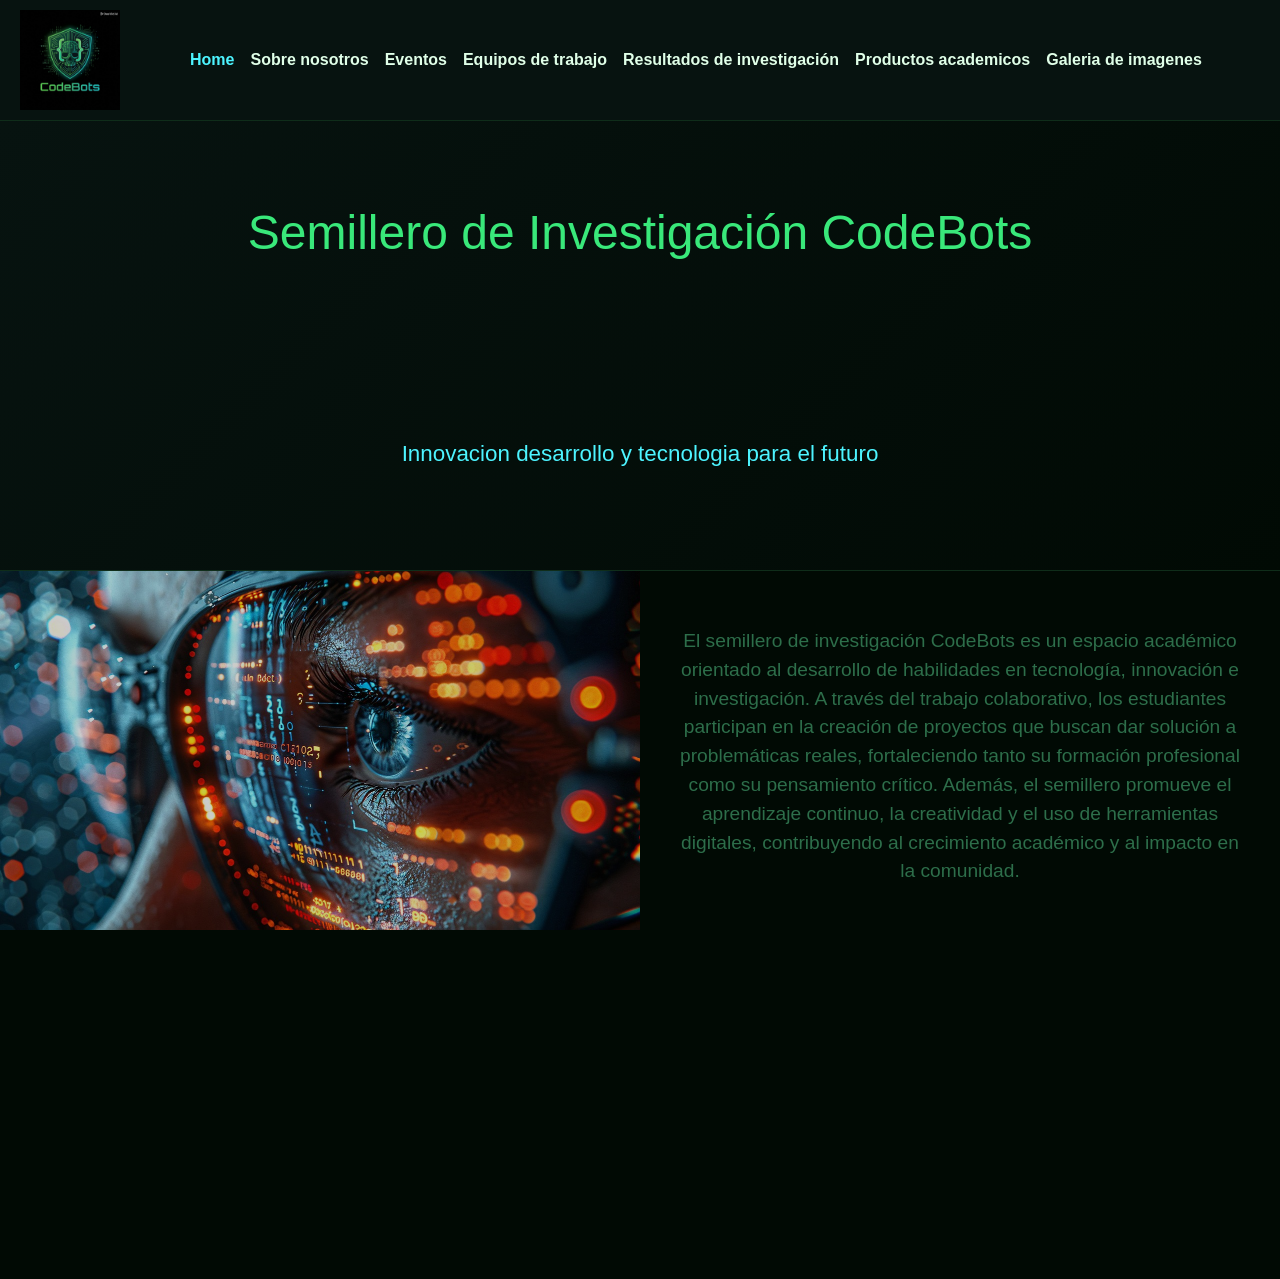
<file: index.html>
<!DOCTYPE html>
<html lang="es">

<head>
    <meta charset="UTF-8">
    <meta name="viewport" content="width=device-width, initial-scale=1.0">
    <title>Document</title>
    <link rel="stylesheet" href="./css/bootstrap.css">
    <link href="https://unpkg.com/aos@next/dist/aos.css" rel="stylesheet">
    <link rel="stylesheet" href="./css/animate.css">
    <link rel="stylesheet" href="./css/styles.css">
    <link rel="stylesheet" href="./css/navbar.css">


</head>

<body>


    <header class="fixed-top">

        <img class="logo" src="./img/logo.jpg" alt="">


        <nav class="navbar navbar-expand-lg bg-body-tertiary">

            <div class="container-fluid">
                <button class="navbar-toggler" type="button" data-bs-toggle="collapse"
                    data-bs-target="#navbarSupportedContent" aria-controls="navbarSupportedContent"
                    aria-expanded="false" aria-label="Toggle navigation">
                    <span class="navbar-toggler-icon"></span>
                </button>
                <div class="collapse navbar-collapse" id="navbarSupportedContent">
                    <ul class="navbar-nav me-auto mb-2 mb-lg-0">
                        <li class="nav-item">
                            <a class="nav-link active" aria-current="page" href="#">Home</a>
                        </li>

                        <li class="nav-item">
                            <a class="nav-link" href="./html/sobre.html">Sobre nosotros</a>
                        </li>
                        <li class="nav-item">
                            <a class="nav-link" href="./html/eventos.html">Eventos</a>
                        </li>
                        <li class="nav-item">
                            <a class="nav-link" href="./html/equipos.html">Equipos de trabajo</a>
                        </li>
                        <li class="nav-item">
                            <a class="nav-link" href="./html/resultados.html">Resultados de investigación</a>
                        </li>
                        <li class="nav-item">
                            <a class="nav-link" href="./html/productos.html">Productos academicos</a>
                        </li>
                        <li class="nav-item">
                            <a class="nav-link" href="./html/imagenes.html">Galeria de imagenes</a>
                        </li>
                    </ul>
                </div>
            </div>
        </nav>
    </header>

    <section id="texto1" class="animate__animated animate__bounce">
        <h1>Semillero de Investigación CodeBots</h1>
        <p>Innovacion desarrollo y tecnologia para el futuro</p>
    </section>
    <img src="img/code-8779057_1280.jpg" width="100%" data-aos="zoom-in">
    <p class="mt-3 animate__animated animate__swing">
        El semillero de investigación CodeBots es un espacio académico orientado al desarrollo de habilidades
        en tecnología, innovación e investigación. A través del trabajo colaborativo, los estudiantes participan
        en la creación de proyectos que buscan dar solución a problemáticas reales, fortaleciendo tanto su
        formación profesional como su pensamiento crítico. Además, el semillero promueve el aprendizaje continuo,
        la creatividad y el uso de herramientas digitales, contribuyendo al crecimiento académico y al impacto
        en la comunidad.
    </p>
    <footer data-aos="zoom-in">
        <div class="mb-3">
            <label for="exampleFormControlInput1" class="form-label">Ingrese su nombre</label>
            <input type="text" class="form-control" id="exampleFormControlInput1" placeholder="John Doe">
        </div>
        <div class="mb-3">
            <label for="exampleFormControlInput1" class="form-label">Ingrese su email</label>
            <input type="email" class="form-control" id="exampleFormControlInput1" placeholder="name@example.com">
        </div>
        <div class="mb-3">
            <label for="exampleFormControlTextarea1" class="form-label">Escribenos</label>
            <textarea class="form-control" id="exampleFormControlTextarea1" rows="3"></textarea>
            <button class="btn-enviar">Enviar</button>
        </div>
        <p>Universidad@udla.edu.co
            <br> Carrera 7 # 40-62, Bogotá, Colombia
        </p>
    </footer>
    <script>
        function ajustarPadding() {
            const header = document.querySelector("header");
            const altura = header.offsetHeight;
            document.body.style.paddingTop = altura + "px";
        }

        window.addEventListener("load", ajustarPadding);
        window.addEventListener("resize", ajustarPadding);
    </script>
    <script src="https://unpkg.com/aos@next/dist/aos.js"></script>
    <script>
        AOS.init({
            once: false,
            mirror: true
        });
    </script>
    <script src="./js/bootstrap.js"></script>
</body>

</html>
</file>
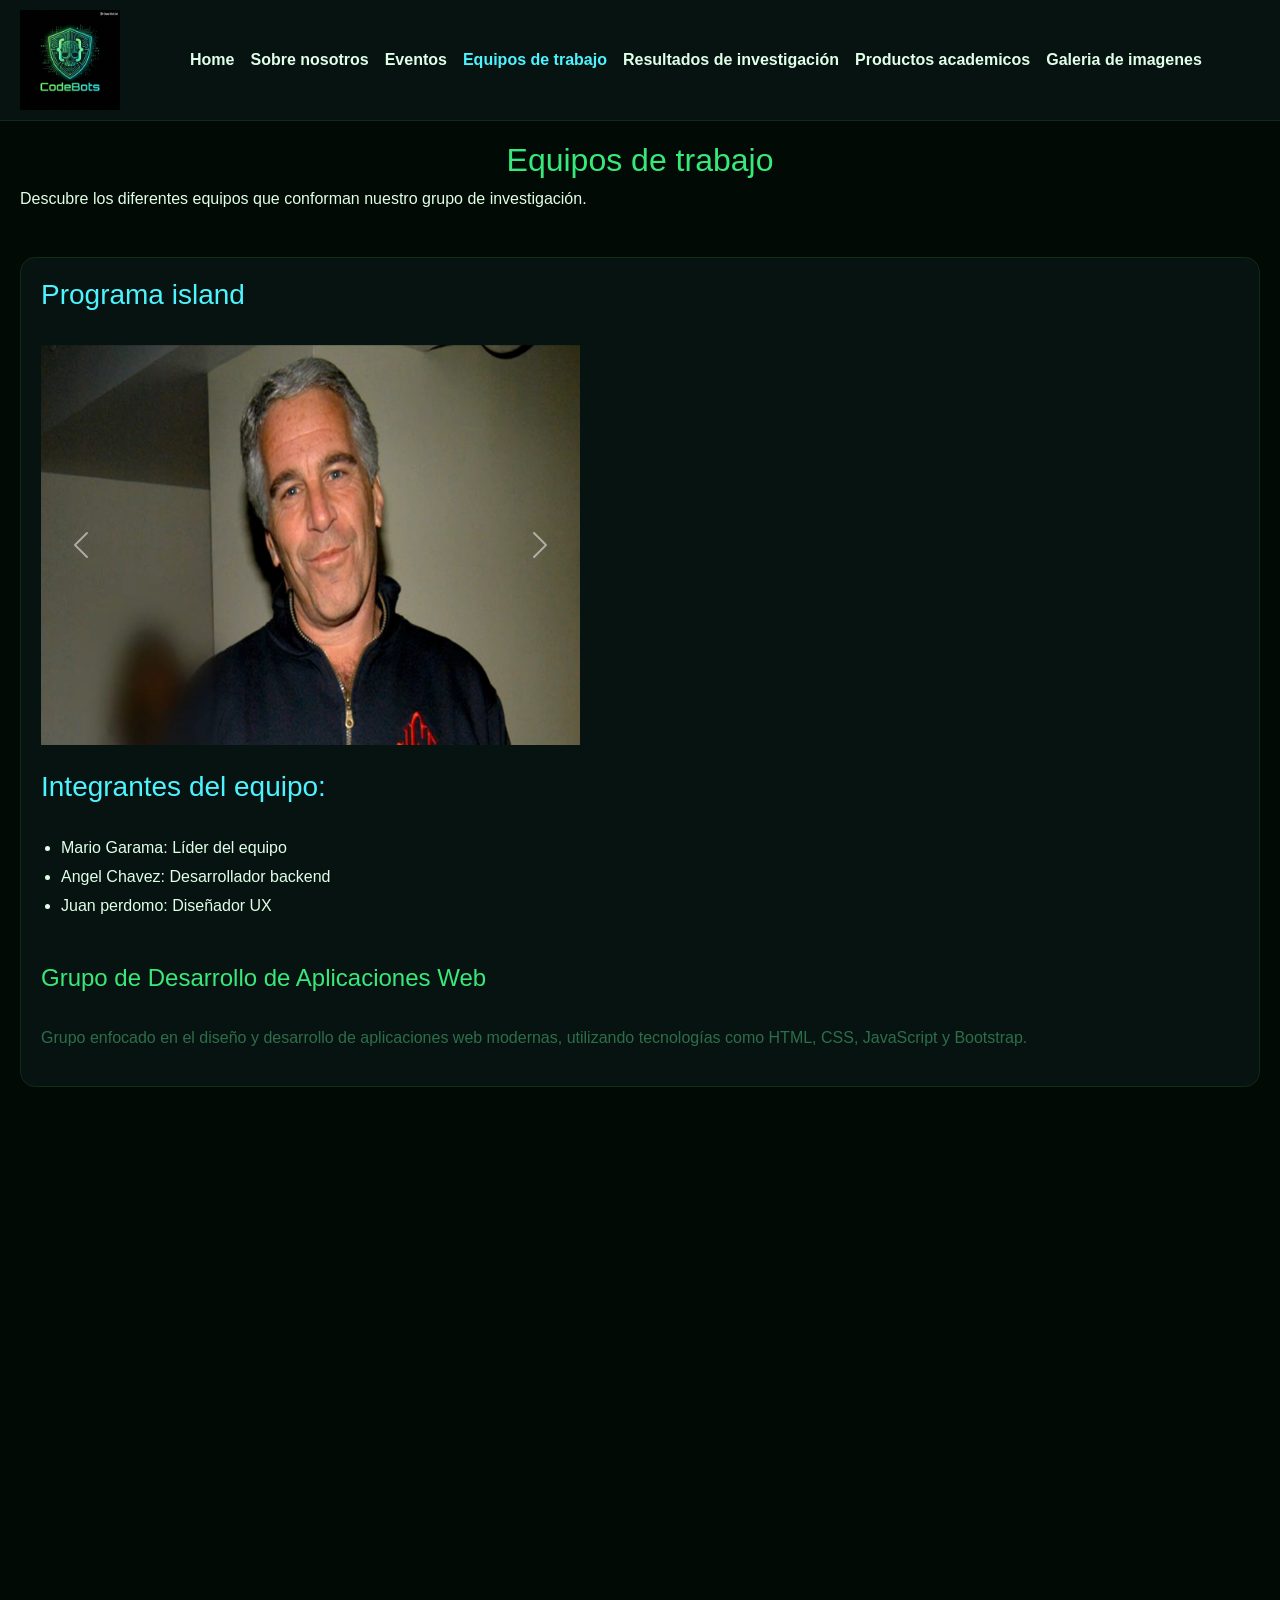
<file: html/equipos.html>
<!DOCTYPE html>
<html lang="es">

<head>
  <meta charset="UTF-8">
  <meta name="viewport" content="width=device-width, initial-scale=1.0">
  <title>Document</title>
  <link rel="stylesheet" href="../css/bootstrap.css">
  <link href="https://unpkg.com/aos@next/dist/aos.css" rel="stylesheet">
  <link rel="stylesheet" href="../css/equipos.css">
  <link rel="stylesheet" href="../css/navbar.css">
  <link rel="stylesheet" href="../css/animate.css">
</head>

<body>
  <header class="fixed-top">

    <img class="logo" src="../img/logo.jpg" alt="">


    <nav class="navbar navbar-expand-lg bg-body-tertiary">

      <div class="container-fluid">
        <button class="navbar-toggler" type="button" data-bs-toggle="collapse" data-bs-target="#navbarSupportedContent"
          aria-controls="navbarSupportedContent" aria-expanded="false" aria-label="Toggle navigation">
          <span class="navbar-toggler-icon"></span>
        </button>
        <div class="collapse navbar-collapse" id="navbarSupportedContent">
          <ul class="navbar-nav me-auto mb-2 mb-lg-0">
            <li class="nav-item">
              <a class="nav-link" aria-current="page" href="../index.html">Home</a>
            </li>

            <li class="nav-item">
              <a class="nav-link" href="./sobre.html">Sobre nosotros</a>
            </li>
            <li class="nav-item">
              <a class="nav-link" href="./eventos.html">Eventos</a>
            </li>
            <li class="nav-item">
              <a class="nav-link active" href="./equipos.html">Equipos de trabajo</a>
            </li>
            <li class="nav-item">
              <a class="nav-link" href="./resultados.html">Resultados de investigación</a>
            </li>
            <li class="nav-item">
              <a class="nav-link" href="./productos.html">Productos academicos</a>
            </li>
            <li class="nav-item">
              <a class="nav-link" href="./imagenes.html">Galeria de imagenes</a>
            </li>
          </ul>
        </div>
      </div>
    </nav>
  </header>
  <section id="equipos" class="animate__animated animate__lightSpeedInRight" data-aos="zoom-in">
    <article data-aos="zoom-in">
      <h2>Equipos de trabajo</h2>
      <p>Descubre los diferentes equipos que conforman nuestro grupo de investigación.</p>
    </article>


    <article class="equipo animate__animated animate__lightSpeedInRight" data-aos="zoom-in">

      <h3>Programa island</h3>

      <div id="carouselExampleFade" class="carousel slide carousel-fade">
        <div class="carousel-inner">
          <div class="carousel-item active">
            <img src="../img/integrante1.jpg" class="d-block w-100" alt="...">
          </div>
          <div class="carousel-item">
            <img src="../img/participante2.jpg" class="d-block w-100" alt="...">
          </div>
          <div class="carousel-item">
            <img src="../img/participante3.webp" class="d-block w-100" alt="...">
          </div>
        </div>
        <button class="carousel-control-prev" type="button" data-bs-target="#carouselExampleFade" data-bs-slide="prev">
          <span class="carousel-control-prev-icon"></span>
        </button>
        <button class="carousel-control-next" type="button" data-bs-target="#carouselExampleFade" data-bs-slide="next">
          <span class="carousel-control-next-icon"></span>
        </button>
      </div>

      <h3> Integrantes del equipo:</h3>
      <ul>
        <li>Mario Garama: Líder del equipo</li>
        <li>Angel Chavez: Desarrollador backend</li>
        <li>Juan perdomo: Diseñador UX</li>
      </ul>
      <h4>Grupo de Desarrollo de Aplicaciones Web</h4>
      <p>
        Grupo enfocado en el diseño y desarrollo de aplicaciones web modernas,
        utilizando tecnologías como HTML, CSS, JavaScript y Bootstrap.
      </p>
    </article>


    <article class="equipo animate__animated animate__lightSpeedInRight" data-aos="zoom-in">

      <h3>Los Mclovin</h3>

      <!-- CAROUSEL -->
      <div id="carouselExampleFade2" class="carousel slide carousel-fade">
        <div class="carousel-inner">
          <div class="carousel-item active">
            <img src="../img/grupo3n1.webp" class="d-block w-100" alt="...">
          </div>
          <div class="carousel-item">
            <img src="../img/grupo3n2.jpg" class="d-block w-100" alt="...">
          </div>
          <div class="carousel-item">
            <img src="../img/grupo3n3.jpg" class="d-block w-100" alt="...">
          </div>
        </div>
        <button class="carousel-control-prev" type="button" data-bs-target="#carouselExampleFade2" data-bs-slide="prev">
          <span class="carousel-control-prev-icon"></span>
        </button>
        <button class="carousel-control-next" type="button" data-bs-target="#carouselExampleFade2" data-bs-slide="next">
          <span class="carousel-control-next-icon"></span>
        </button>
      </div>

      <h3> Integrantes del equipo:</h3>
      <ul>
        <li>Jefferson Arango:Antropólogo</li>
        <li>Sebastian Moncada:Experimentador</li>
        <li>Oscar Prado:Polinizador-Cruzado</li>
      </ul>

      <h4> Equipo de Innovación Tecnológica</h4>
      <p>
        Grupo orientado al desarrollo de proyectos innovadores que integran
        tecnología y soluciones para la comunidad.
      </p>

    </article>

    <article class="equipo animate__animated animate__lightSpeedInRight" data-aos="zoom-in">

      <h3>codigo Mogger</h3>

      <!-- CAROUSEL -->
      <div id="carouselExampleFade1" class="carousel slide carousel-fade">
        <div class="carousel-inner">
          <div class="carousel-item active">
            <img src="../img/grupo2n1.jpg" class="d-block w-100" alt="...">
          </div>
          <div class="carousel-item">
            <img src="../img/grupo2n2.webp" class="d-block w-100" alt="...">
          </div>
          <div class="carousel-item">
            <img src="../img/grupo2n3.webp" class="d-block w-100" alt="...">
          </div>
        </div>
        <button class="carousel-control-prev" type="button" data-bs-target="#carouselExampleFade1" data-bs-slide="prev">
          <span class="carousel-control-prev-icon"></span>
        </button>
        <button class="carousel-control-next" type="button" data-bs-target="#carouselExampleFade1" data-bs-slide="next">
          <span class="carousel-control-next-icon"></span>
        </button>
      </div>

      <h3> Integrantes del equipo:</h3>
      <ul>
        <li>David Rodriguez: Data Scientist</li>
        <li>Rodrigo Aguilar: Analista de Datos</li>
        <li>Esteban Gonzales: Investigador</li>
      </ul>

      <h4>Equipo de Inteligencia Artificial</h4>
      <p>
        Equipo dedicado al análisis de datos, machine learning y desarrollo de
        soluciones basadas en inteligencia artificial.
      </p>

    </article>

  </section>

  <footer data-aos="zoom-in">
    <div class="mb-3">
      <label for="exampleFormControlInput1" class="form-label">Ingrese su nombre</label>
      <input type="text" class="form-control" id="exampleFormControlInput1" placeholder="John Doe">
    </div>
    <div class="mb-3">
      <label for="exampleFormControlInput1" class="form-label">Ingrese su email</label>
      <input type="email" class="form-control" id="exampleFormControlInput1" placeholder="name@example.com">
    </div>
    <div class="mb-3">
      <label for="exampleFormControlTextarea1" class="form-label">Escribenos</label>
      <textarea class="form-control" id="exampleFormControlTextarea1" rows="3"></textarea>
      <button class="btn-enviar">Enviar</button>
    </div>
    <p>Universidad@udla.edu.co
      <br> Carrera 7 # 40-62, Bogotá, Colombia
    </p>
  </footer>
  <script>
    function ajustarPadding() {
      const header = document.querySelector("header");
      const altura = header.offsetHeight;
      document.body.style.paddingTop = altura + "px";
    }

    window.addEventListener("load", ajustarPadding);
    window.addEventListener("resize", ajustarPadding);
  </script>
  <script src="https://unpkg.com/aos@next/dist/aos.js"></script>
  <script>
    AOS.init({
      once: false,
      mirror: true
    });

  </script>
  <script src="../js/bootstrap.js"></script>
</body>

</html>
</file>
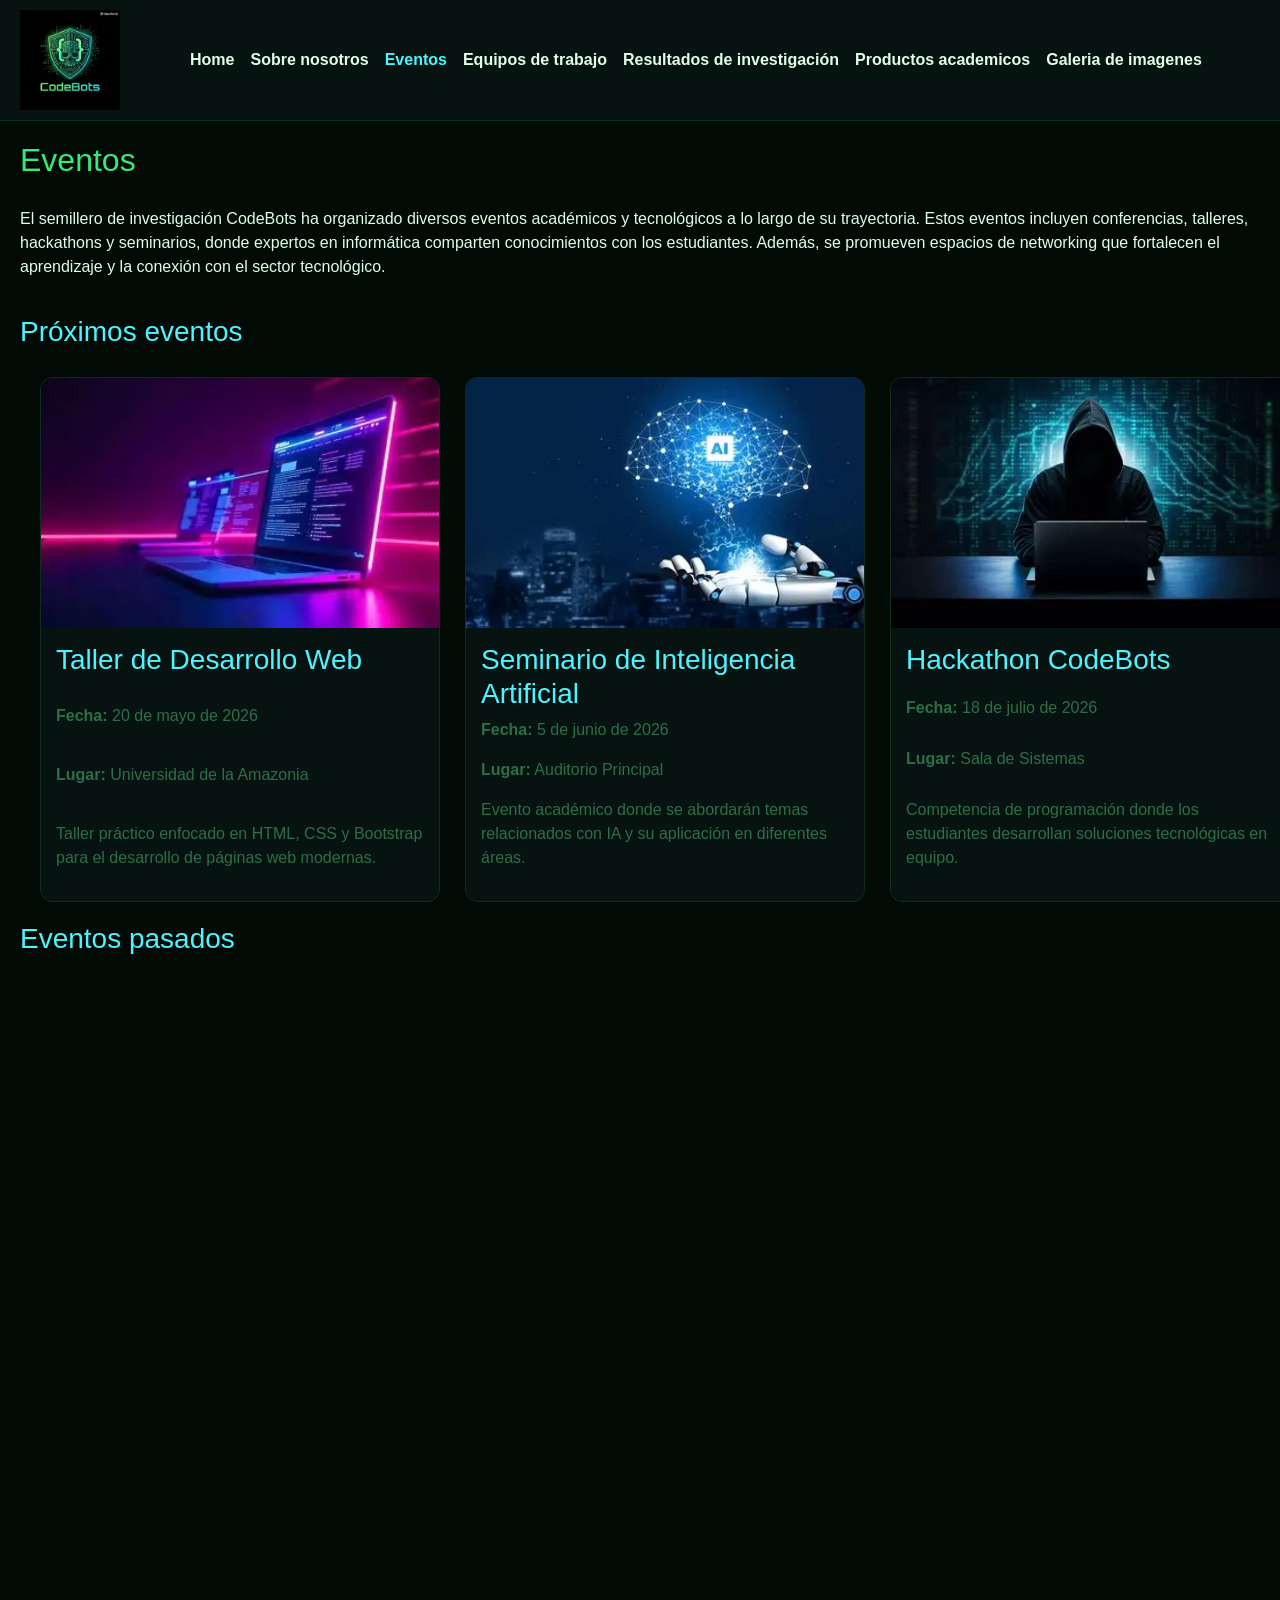
<file: html/eventos.html>
<!DOCTYPE html>
<html lang="es">

<head>
    <meta charset="UTF-8">
    <meta name="viewport" content="width=device-width, initial-scale=1.0">
    <title>Document</title>
    <link rel="stylesheet" href="../css/bootstrap.css">
    <link href="https://unpkg.com/aos@next/dist/aos.css" rel="stylesheet">
    <link rel="stylesheet" href="../css/eventos.css">
    <link rel="stylesheet" href="../css/navbar.css">
    <link rel="stylesheet" href="../css/animate.css">
</head>

<body>
    <header class="fixed-top">

        <img class="logo" src="../img/logo.jpg" alt="">


        <nav class="navbar navbar-expand-lg bg-body-tertiary">

            <div class="container-fluid">
                <button class="navbar-toggler" type="button" data-bs-toggle="collapse"
                    data-bs-target="#navbarSupportedContent" aria-controls="navbarSupportedContent"
                    aria-expanded="false" aria-label="Toggle navigation">
                    <span class="navbar-toggler-icon"></span>
                </button>
                <div class="collapse navbar-collapse" id="navbarSupportedContent">
                    <ul class="navbar-nav me-auto mb-2 mb-lg-0">
                        <li class="nav-item">
                            <a class="nav-link" aria-current="page" href="../index.html">Home</a>
                        </li>

                        <li class="nav-item">
                            <a class="nav-link" href="./sobre.html">Sobre nosotros</a>
                        </li>
                        <li class="nav-item">
                            <a class="nav-link active" href="./eventos.html">Eventos</a>
                        </li>
                        <li class="nav-item">
                            <a class="nav-link" href="./equipos.html">Equipos de trabajo</a>
                        </li>
                        <li class="nav-item">
                            <a class="nav-link" href="./resultados.html">Resultados de investigación</a>
                        </li>
                        <li class="nav-item">
                            <a class="nav-link" href="./productos.html">Productos academicos</a>
                        </li>
                        <li class="nav-item">
                            <a class="nav-link" href="./imagenes.html">Galeria de imagenes</a>
                        </li>
                    </ul>
                </div>
            </div>
        </nav>
    </header>
    <section id="eventos">

        <h2>Eventos</h2>
        <p data-aos="zoom-in">
            El semillero de investigación CodeBots ha organizado diversos eventos académicos y tecnológicos a lo largo
            de su trayectoria.
            Estos eventos incluyen conferencias, talleres, hackathons y seminarios, donde expertos en informática
            comparten conocimientos
            con los estudiantes. Además, se promueven espacios de networking que fortalecen el aprendizaje y la conexión
            con el sector tecnológico.
        </p>


        <h3>Próximos eventos</h3>
        <div class="contenedor-eventos" data-aos="zoom-in">

            <div class="card animate__animated animate__fadeInLeft" >
                <img src="../img/descarga.webp">
                <div class="card-body">
                    <h3>Taller de Desarrollo Web</h3>
                    <p><b>Fecha:</b> 20 de mayo de 2026</p>
                    <p><b>Lugar:</b> Universidad de la Amazonia</p>
                    <p>
                        Taller práctico enfocado en HTML, CSS y Bootstrap para el desarrollo
                        de páginas web modernas.
                    </p>
                </div>
            </div>

            <div class="card animate__animated animate__fadeInLeft" >
                <img src="../img/OIP.webp">
                <div class="card-body">
                    <h3>Seminario de Inteligencia Artificial</h3>
                    <p><b>Fecha:</b> 5 de junio de 2026</p>
                    <p><b>Lugar:</b> Auditorio Principal</p>
                    <p>
                        Evento académico donde se abordarán temas relacionados con IA y su
                        aplicación en diferentes áreas.
                    </p>
                </div>
            </div>

            <div class="card animate__animated animate__fadeInLeft" >
                <img src="../img/hacker.webp">
                <div class="card-body">
                    <h3>Hackathon CodeBots</h3>
                    <p><b>Fecha:</b> 18 de julio de 2026</p>
                    <p><b>Lugar:</b> Sala de Sistemas</p>
                    <p>
                        Competencia de programación donde los estudiantes desarrollan soluciones
                        tecnológicas en equipo.
                    </p>
                </div>
            </div>

        </div>


        <h3>Eventos pasados</h3>
        <div class="contenedor-eventos" data-aos="zoom-in">

            <div class="card animate__animated animate__fadeInLeft" >
                <img src="../img/intro.webp">
                <div class="card-body">
                    <h3>Charla Introducción a la Programación</h3>
                    <p><b>Fecha:</b> 10 de marzo de 2025</p>
                    <p><b>Lugar:</b> Aula 203</p>
                    <p>
                        Charla dirigida a estudiantes de primer semestre sobre conceptos básicos
                        de programación.
                    </p>
                </div>
            </div>

            <div class="card animate__animated animate__fadeInLeft" >
                <img src="../img/bases.webp">
                <div class="card-body">
                    <h3>Workshop de Bases de Datos</h3>
                    <p><b>Fecha:</b> 25 de octubre de 2024</p>
                    <p><b>Lugar:</b> Laboratorio de Sistemas</p>
                    <p>
                        Taller enfocado en el diseño y manejo de bases de datos utilizando SQL.
                    </p>
                </div>
            </div>

            <div class="card animate__animated animate__fadeInLeft">
                <img src="../img/feria.webp">
                <div class="card-body ">
                    <h3>Feria Tecnológica</h3>
                    <p><b>Fecha:</b> 15 de agosto de 2024</p>
                    <p><b>Lugar:</b> Campus Universitario</p>
                    <p>
                        Evento donde se presentaron proyectos tecnológicos desarrollados por los
                        estudiantes del semillero.
                    </p>
                </div>
            </div>

        </div>

    </section>

    <footer data-aos="zoom-in">
        <div class="mb-3">
            <label for="exampleFormControlInput1" class="form-label">Ingrese su nombre</label>
            <input type="text" class="form-control" id="exampleFormControlInput1" placeholder="John Doe">
        </div>
        <div class="mb-3">
            <label for="exampleFormControlInput1" class="form-label">Ingrese su email</label>
            <input type="email" class="form-control" id="exampleFormControlInput1" placeholder="name@example.com">
        </div>
        <div class="mb-3">
            <label for="exampleFormControlTextarea1" class="form-label">Escribenos</label>
            <textarea class="form-control" id="exampleFormControlTextarea1" rows="3"></textarea>
            <button class="btn-enviar">Enviar</button>
        </div>
        <p>Universidad@udla.edu.co
            <br> Carrera 7 # 40-62, Bogotá, Colombia
        </p>
    </footer>
    <script>
        function ajustarPadding() {
            const header = document.querySelector("header");
            const altura = header.offsetHeight;
            document.body.style.paddingTop = altura + "px";
        }

        window.addEventListener("load", ajustarPadding);
        window.addEventListener("resize", ajustarPadding);
    </script>
    <script src="https://unpkg.com/aos@next/dist/aos.js"></script>
    <script>
        AOS.init({
            once: false,
            mirror: true
        });

    </script>
    <script src="../js/bootstrap.js"></script>
</body>

</html>
</file>
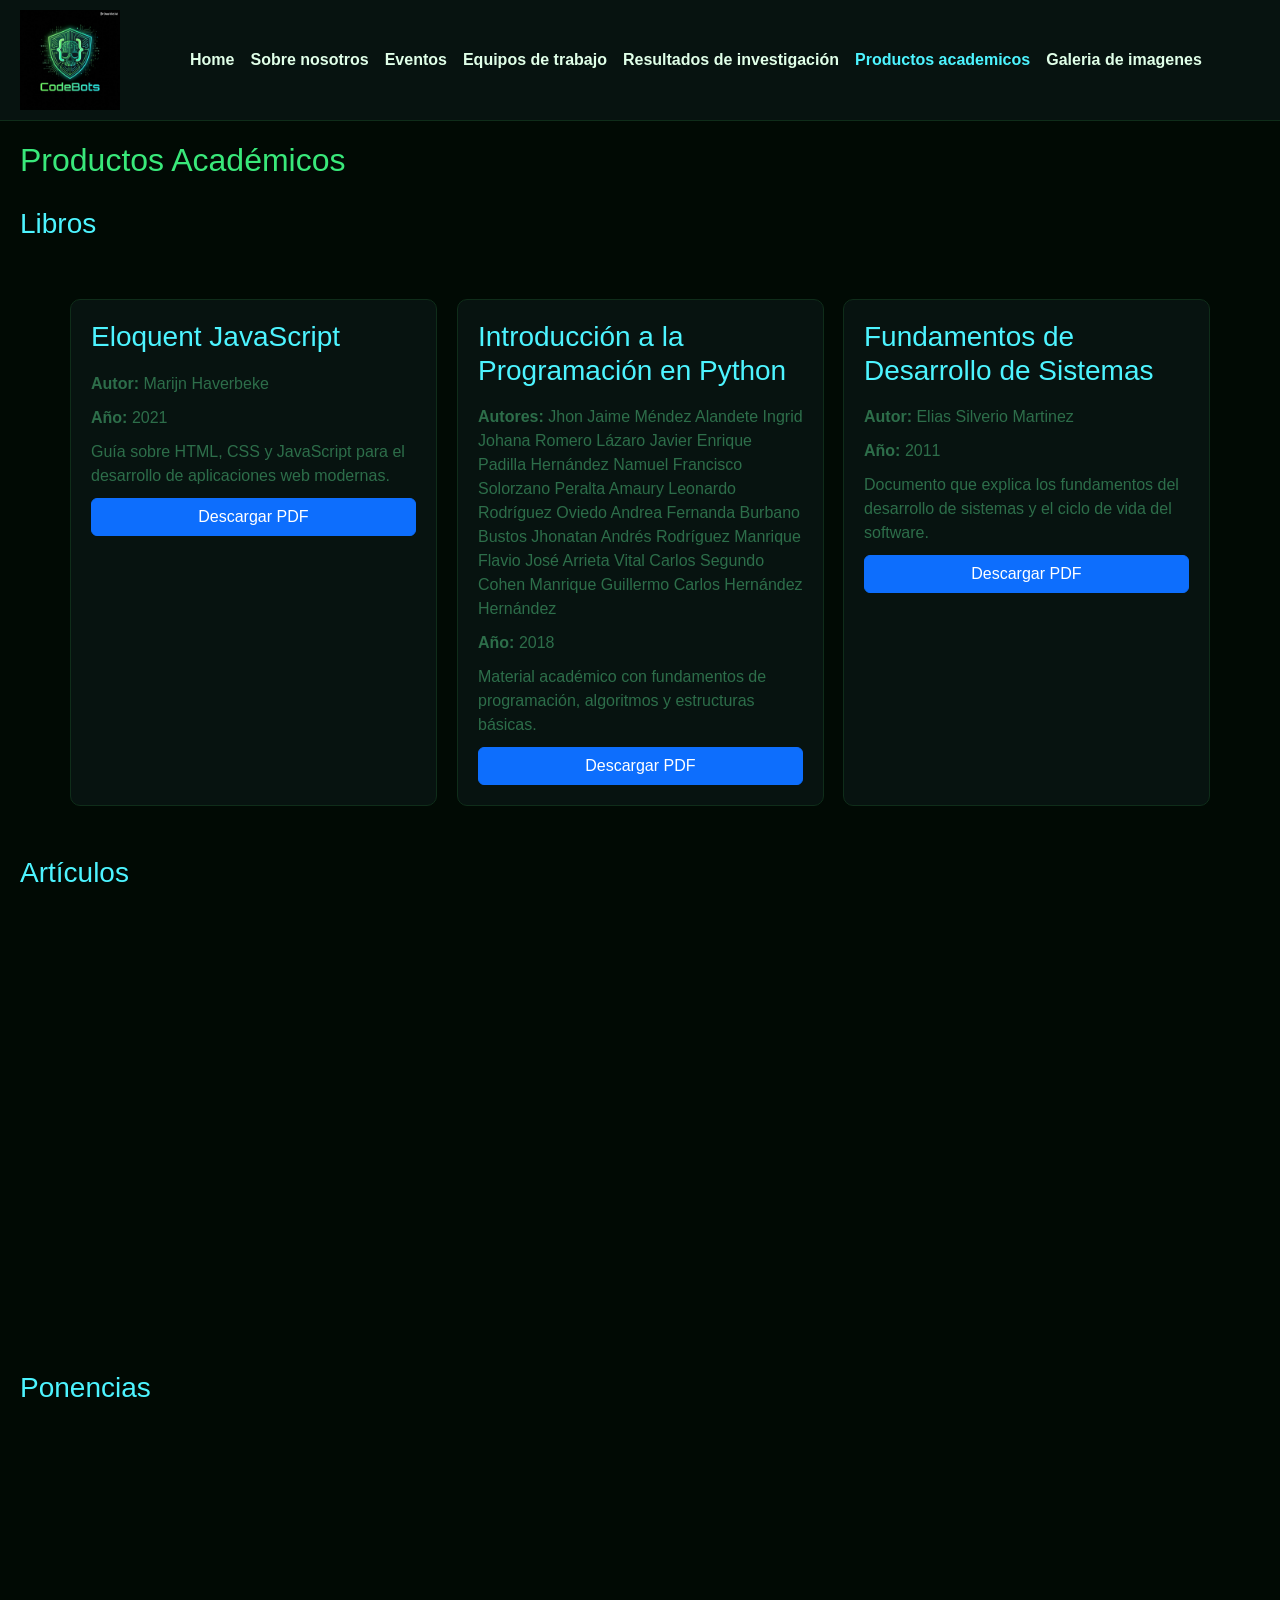
<file: html/productos.html>
<!DOCTYPE html>
<html lang="es">

<head>
    <meta charset="UTF-8">
    <meta name="viewport" content="width=device-width, initial-scale=1.0">
    <title>Document</title>
    <link rel="stylesheet" href="../css/bootstrap.css">
    <link href="https://unpkg.com/aos@next/dist/aos.css" rel="stylesheet">
    <link rel="stylesheet" href="../css/productos.css">
    <link rel="stylesheet" href="../css/navbar.css">
    <link rel="stylesheet" href="../css/animate.css">
</head>

<body>
    <header class="fixed-top">

        <img class="logo" src="../img/logo.jpg" alt="">


        <nav class="navbar navbar-expand-lg bg-body-tertiary">

            <div class="container-fluid">
                <button class="navbar-toggler" type="button" data-bs-toggle="collapse"
                    data-bs-target="#navbarSupportedContent" aria-controls="navbarSupportedContent"
                    aria-expanded="false" aria-label="Toggle navigation">
                    <span class="navbar-toggler-icon"></span>
                </button>
                <div class="collapse navbar-collapse" id="navbarSupportedContent">
                    <ul class="navbar-nav me-auto mb-2 mb-lg-0">
                        <li class="nav-item">
                            <a class="nav-link" aria-current="page" href="../index.html">Home</a>
                        </li>

                        <li class="nav-item">
                            <a class="nav-link" href="./sobre.html">Sobre nosotros</a>
                        </li>
                        <li class="nav-item">
                            <a class="nav-link" href="./eventos.html">Eventos</a>
                        </li>
                        <li class="nav-item">
                            <a class="nav-link" href="./equipos.html">Equipos de trabajo</a>
                        </li>
                        <li class="nav-item">
                            <a class="nav-link" href="./resultados.html">Resultados de investigación</a>
                        </li>
                        <li class="nav-item">
                            <a class="nav-link active" href="./productos.html">Productos academicos</a>
                        </li>
                        <li class="nav-item">
                            <a class="nav-link" href="./imagenes.html">Galeria de imagenes</a>
                        </li>
                    </ul>
                </div>
            </div>
        </nav>
    </header>

    <section id="productos" >

        <h2>Productos Académicos</h2>


        <h3>Libros</h3>
        <div class="contenedor-productos" data-aos="zoom-in">

            <article class="card animate__animated animate__bounceIn" data-aos="zoom-in">
                <h3>Eloquent JavaScript</h3>
                <p><b>Autor:</b> Marijn Haverbeke</p>
                <p><b>Año:</b> 2021</p>
                <p>
                    Guía sobre HTML, CSS y JavaScript para el desarrollo de aplicaciones web modernas.
                </p>
                <a href="../doc/Eloquent_JavaScript.pdf" target="_blank" class="btn btn-primary">Descargar PDF</a>
            </article>

            <article class="card animate__animated animate__bounceIn" data-aos="zoom-in">
                <h3>Introducción a la Programación en Python</h3>
                <p><b>Autores:</b> Jhon Jaime Méndez Alandete
                    Ingrid Johana Romero Lázaro
                    Javier Enrique Padilla Hernández
                    Namuel Francisco Solorzano Peralta
                    Amaury Leonardo Rodríguez Oviedo
                    Andrea Fernanda Burbano Bustos
                    Jhonatan Andrés Rodríguez Manrique
                    Flavio José Arrieta Vital
                    Carlos Segundo Cohen Manrique
                    Guillermo Carlos Hernández Hernández</p>
                <p><b>Año:</b> 2018</p>
                <p>
                    Material académico con fundamentos de programación, algoritmos y estructuras básicas.
                </p>
                <a href="../doc/Enfoques-Teor-as-y-Perspectivas-de-la-Ingenier-a-de-Sistema-y-sus-Programas-Acad-micos-Jhon-Jaime-M-ndez-Alandete-Ingrid-Johana-Romero-L-zaro.pdf"
                    target="_blank" class="btn btn-primary">Descargar PDF</a>
            </article>

            <article class="card animate__animated animate__bounceIn" data-aos="zoom-in">
                <h3>Fundamentos de Desarrollo de Sistemas</h3>
                <p><b>Autor:</b> Elias Silverio Martinez</p>
                <p><b>Año:</b> 2011</p>
                <p>
                    Documento que explica los fundamentos del desarrollo de sistemas y el ciclo de vida del software.
                </p>
                <a href="../doc/Fundamentos-de-desarrollo-de-sistemas-Elias-Silverio-Martinez.pdf" target="_blank"
                    class="btn btn-primary">Descargar PDF</a>
            </article>

        </div>


        <h3>Artículos</h3>
        <div class="contenedor-productos" data-aos="zoom-in">

            <article class="card animate__animated animate__bounceIn" data-aos="zoom-in">
                <h3>Inteligencia artificial y sus implicaciones en la educación superior</h3>
                <p><b>Autores:</b> Ocaña-Fernandez, Y., Valenzuela-Fernandez, L., & Garro-Aburto, L.</p>
                <p><b>Año:</b> 2019</p>
                <p>
                    Artículo que analiza cómo la inteligencia artificial mejora el aprendizaje en la educación superior.
                </p>
                <a href="../doc/Inteligencia_artificial_y_sus_implicaciones_en_la_.pdf" target="_blank"
                    class="btn btn-success">Ver artículo</a>
            </article>

            <article class="card animate__animated animate__bounceIn" data-aos="zoom-in">
                <h3>Inteligencia artificial en la educación universitaria</h3>
                <p><b>Autores:</b> Francisco J. Kroff, Diego F. Coria, Cristian A. Ferrada</p>
                <p><b>Año:</b> 2024</p>
                <p>
                    Estudio sobre el impacto de la inteligencia artificial en el aprendizaje universitario.
                </p>
                <a href="../doc/a24v45n05p09.pdf" target="_blank" class="btn btn-success">Ver artículo</a>
            </article>

            <article class="card animate__animated animate__bounceIn" data-aos="zoom-in">
                <h3>Inteligencia artificial en la educación superior</h3>
                <p><b>Autores:</b> Ricardo Zambrana Copaja, Alberto Daniel Salinas Montemayor, Fernando Antonio Macías
                    García,
                    Eduardo Ernesto Escobar</p>
                <p><b>Año:</b> 2025</p>
                <p>
                    Revisión sobre el uso de inteligencia artificial para mejorar el aprendizaje personalizado.
                </p>
                <a href="../doc/2739-0063-ric-6-02-e602051.pdf" target="_blank" class="btn btn-success">Ver artículo</a>
            </article>

        </div>


        <h3>Ponencias</h3>
        <div class="contenedor-productos" data-aos="zoom-in">

            <article class="card animate__animated animate__bounceIn" data-aos="zoom-in">
                <h3>La Inteligencia Artificial en la Educación</h3>
                <p><b>Autor:</b> freeCodeCamp.org</p>
                <p><b>Año:</b> 2023</p>
                <p>
                    Ponencia sobre el impacto de la inteligencia artificial en el aprendizaje moderno.
                </p>
                <a href="https://www.youtube.com/watch?v=8jLOx1hD3_o&t=3s" target="_blank" class="btn btn-primary">Ver
                    video</a>
            </article>

            <article class="card animate__animated animate__bounceIn" data-aos="zoom-in">
                <h3>El aprendizaje de la programación de computadoras</h3>
                <p><b>Autor:</b> Jorge Francisco Vera Mosquera</p>
                <p><b>Año:</b> 2018</p>
                <p>
                    Charla sobre el aprendizaje de la programación en la formación de docentes.
                </p>
                <a href="https://www.youtube.com/watch?v=85qDn010ssg" target="_blank" class="btn btn-primary">Ver
                    video</a>
            </article>

        </div>

    </section>
    <footer data-aos="zoom-in">
        <div class="mb-3">
            <label for="exampleFormControlInput1" class="form-label">Ingrese su nombre</label>
            <input type="text" class="form-control" id="exampleFormControlInput1" placeholder="John Doe">
        </div>
        <div class="mb-3">
            <label for="exampleFormControlInput2" class="form-label">Ingrese su email</label>
            <input type="email" class="form-control" id="exampleFormControlInput2" placeholder="name@example.com">
        </div>
        <div class="mb-3">

            <label for="exampleFormControlTextarea1" class="form-label">Escribenos</label>
            <textarea class="form-control" id="exampleFormControlTextarea1" rows="3"></textarea>
        </div>
        <button class="btn-enviar">Enviar</button>
        <p>Universidad@udla.edu.co
            <br> Carrera 7 # 40-62, Bogotá, Colombia
        </p>
    </footer>

    <script>
        function ajustarPadding() {
            const header = document.querySelector("header");
            const altura = header.offsetHeight;
            document.body.style.paddingTop = altura + "px";
        }

        window.addEventListener("load", ajustarPadding);
        window.addEventListener("resize", ajustarPadding);
    </script>
    <script src="https://unpkg.com/aos@next/dist/aos.js"></script>
    <script>
        AOS.init({
            once: false,
            mirror: true
        });

    </script>
    <script src="../js/bootstrap.js"></script>
</body>

</html>
</file>
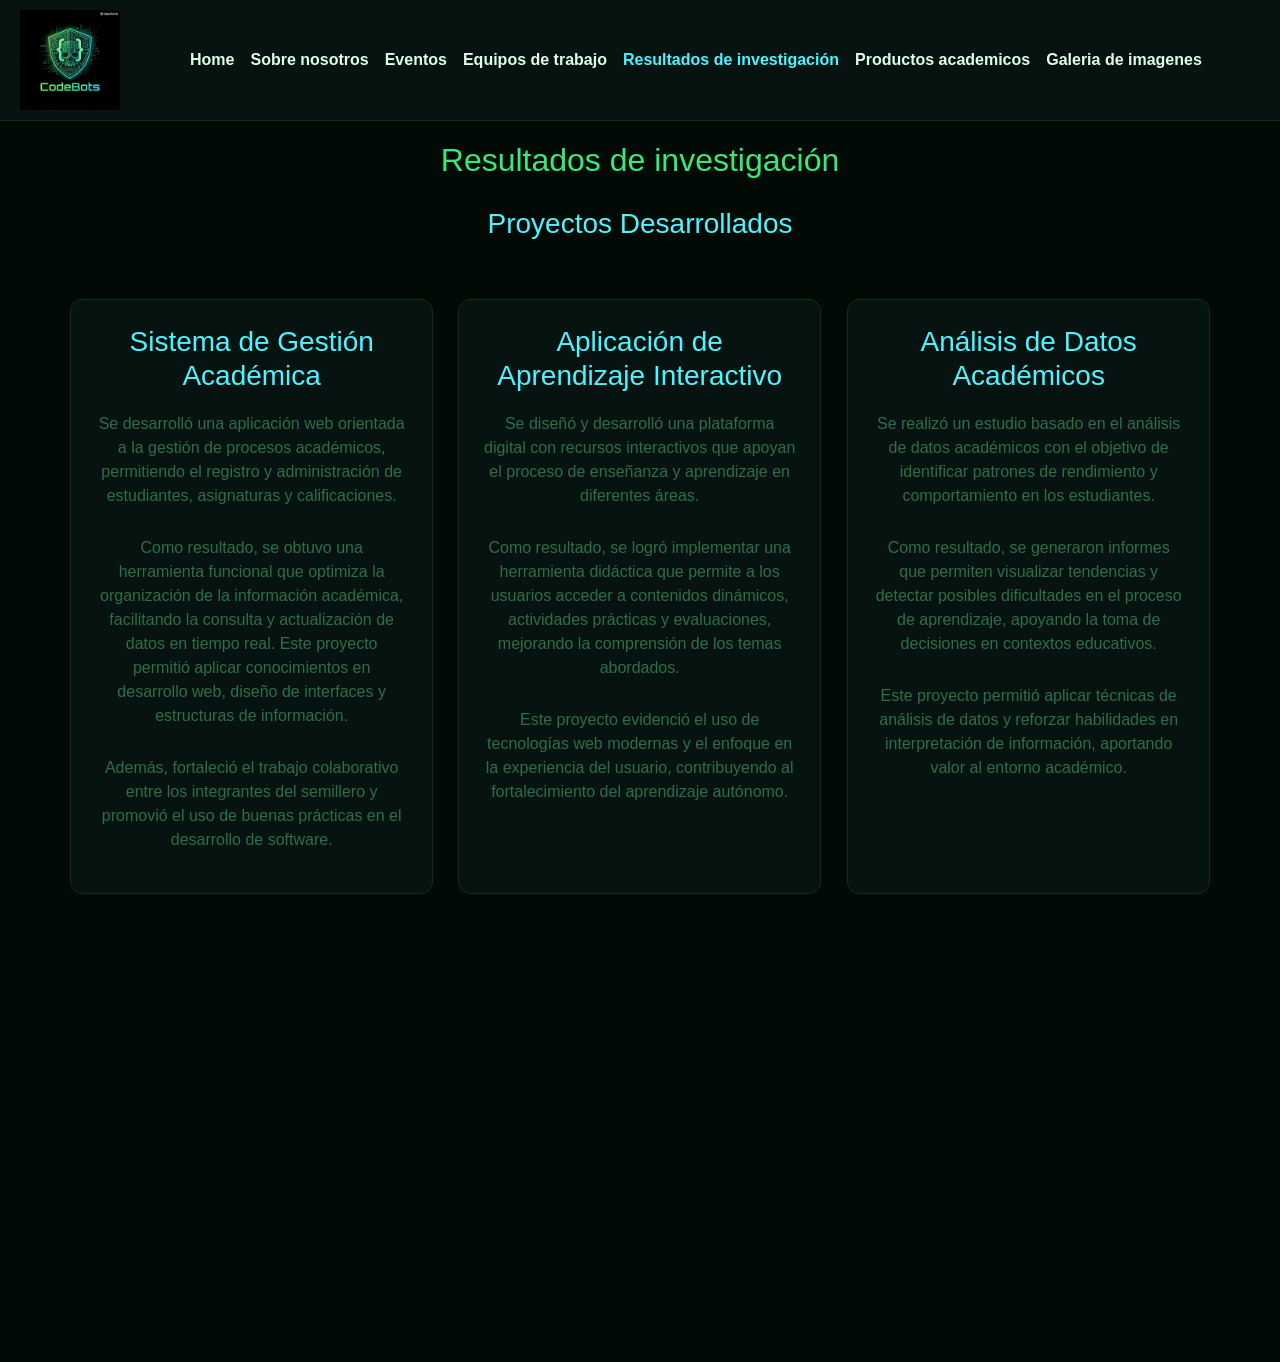
<file: html/resultados.html>
<!DOCTYPE html>
<html lang="es">

<head>
    <meta charset="UTF-8">
    <meta name="viewport" content="width=device-width, initial-scale=1.0">
    <title>Document</title>
    <link rel="stylesheet" href="../css/bootstrap.css">
    <link href="https://unpkg.com/aos@next/dist/aos.css" rel="stylesheet">
    <link rel="stylesheet" href="../css/resultados.css">
    <link rel="stylesheet" href="../css/navbar.css">
    <link rel="stylesheet" href="../css/animate.css">
</head>

<body>
    <header class="fixed-top">

        <img class="logo" src="../img/logo.jpg" alt="">


        <nav class="navbar navbar-expand-lg bg-body-tertiary">

            <div class="container-fluid">
                <button class="navbar-toggler" type="button" data-bs-toggle="collapse"
                    data-bs-target="#navbarSupportedContent" aria-controls="navbarSupportedContent"
                    aria-expanded="false" aria-label="Toggle navigation">
                    <span class="navbar-toggler-icon"></span>
                </button>
                <div class="collapse navbar-collapse" id="navbarSupportedContent">
                    <ul class="navbar-nav me-auto mb-2 mb-lg-0">
                        <li class="nav-item">
                            <a class="nav-link" aria-current="page" href="../index.html">Home</a>
                        </li>

                        <li class="nav-item">
                            <a class="nav-link" href="./sobre.html">Sobre nosotros</a>
                        </li>
                        <li class="nav-item">
                            <a class="nav-link" href="./eventos.html">Eventos</a>
                        </li>
                        <li class="nav-item">
                            <a class="nav-link" href="./equipos.html">Equipos de trabajo</a>
                        </li>
                        <li class="nav-item">
                            <a class="nav-link active" href="./resultados.html">Resultados de investigación</a>
                        </li>
                        <li class="nav-item">
                            <a class="nav-link" href="./productos.html">Productos academicos</a>
                        </li>
                        <li class="nav-item">
                            <a class="nav-link" href="./imagenes.html">Galeria de imagenes</a>
                        </li>
                    </ul>
                </div>
            </div>
        </nav>
    </header>

    <section id="resultados" data-aos="zoom-in">

        <h2>Resultados de investigación</h2>

        <h3>Proyectos Desarrollados</h3>

        <div class="contenedor-resultados" data-aos="zoom-in">

            <article class="card animate__animated animate__bounceInUp" data-aos="zoom-in">
                <h3>Sistema de Gestión Académica</h3>
                <p>Se desarrolló una aplicación web orientada a la gestión de procesos académicos,
                    permitiendo el registro y administración de estudiantes, asignaturas y calificaciones.
                </p>
                <p>
                    Como resultado, se obtuvo una herramienta funcional que optimiza la organización de
                    la información académica, facilitando la consulta y actualización de datos en tiempo
                    real. Este proyecto permitió aplicar conocimientos en desarrollo web, diseño de
                    interfaces y estructuras de información.
                </p>
                <p>
                    Además, fortaleció el trabajo colaborativo entre los integrantes del semillero y
                    promovió el uso de buenas prácticas en el desarrollo de software.
                </p>
            </article>

            <article class="card animate__animated animate__bounceInUp" data-aos="zoom-in">
                <h3>Aplicación de Aprendizaje Interactivo</h3>
                <p> Se diseñó y desarrolló una plataforma digital con recursos interactivos que apoyan
                    el proceso de enseñanza y aprendizaje en diferentes áreas.
                </p>
                <p>
                    Como resultado, se logró implementar una herramienta didáctica que permite a los
                    usuarios acceder a contenidos dinámicos, actividades prácticas y evaluaciones,
                    mejorando la comprensión de los temas abordados.
                </p>
                <p>
                    Este proyecto evidenció el uso de tecnologías web modernas y el enfoque en la
                    experiencia del usuario, contribuyendo al fortalecimiento del aprendizaje autónomo.
                </p>
            </article>

            <article class="card animate__animated animate__bounceInUp" data-aos="zoom-in">
                <h3>Análisis de Datos Académicos</h3>
                <p> Se realizó un estudio basado en el análisis de datos académicos con el objetivo
                    de identificar patrones de rendimiento y comportamiento en los estudiantes.
                </p>
                <p>
                    Como resultado, se generaron informes que permiten visualizar tendencias y detectar
                    posibles dificultades en el proceso de aprendizaje, apoyando la toma de decisiones
                    en contextos educativos.
                </p>
                <p>
                    Este proyecto permitió aplicar técnicas de análisis de datos y reforzar habilidades
                    en interpretación de información, aportando valor al entorno académico.
                </p>
            </article>

        </div>

    </section>
    </section>
    <footer data-aos="zoom-in">
        <div class="mb-3">
            <label for="exampleFormControlInput1" class="form-label">Ingrese su nombre</label>
            <input type="text" class="form-control" id="exampleFormControlInput1" placeholder="John Doe">
        </div>
        <div class="mb-3">
            <label for="exampleFormControlInput1" class="form-label">Ingrese su email</label>
            <input type="email" class="form-control" id="exampleFormControlInput1" placeholder="name@example.com">
        </div>
        <div class="mb-3">
            <label for="exampleFormControlTextarea1" class="form-label">Escribenos</label>
            <textarea class="form-control" id="exampleFormControlTextarea1" rows="3"></textarea>
            <button class="btn-enviar">Enviar</button>
        </div>
        <p>Universidad@udla.edu.co
            <br> Carrera 7 # 40-62, Bogotá, Colombia
        </p>
    </footer>
    <script>
        function ajustarPadding() {
            const header = document.querySelector("header");
            const altura = header.offsetHeight;
            document.body.style.paddingTop = altura + "px";
        }

        window.addEventListener("load", ajustarPadding);
        window.addEventListener("resize", ajustarPadding);
    </script>
    <script src="https://unpkg.com/aos@next/dist/aos.js"></script>
    <script>
        AOS.init({
            once: false,
            mirror: true
        });

    </script>
    <script src="../js/bootstrap.js"></script>
</body>

</html>
</file>
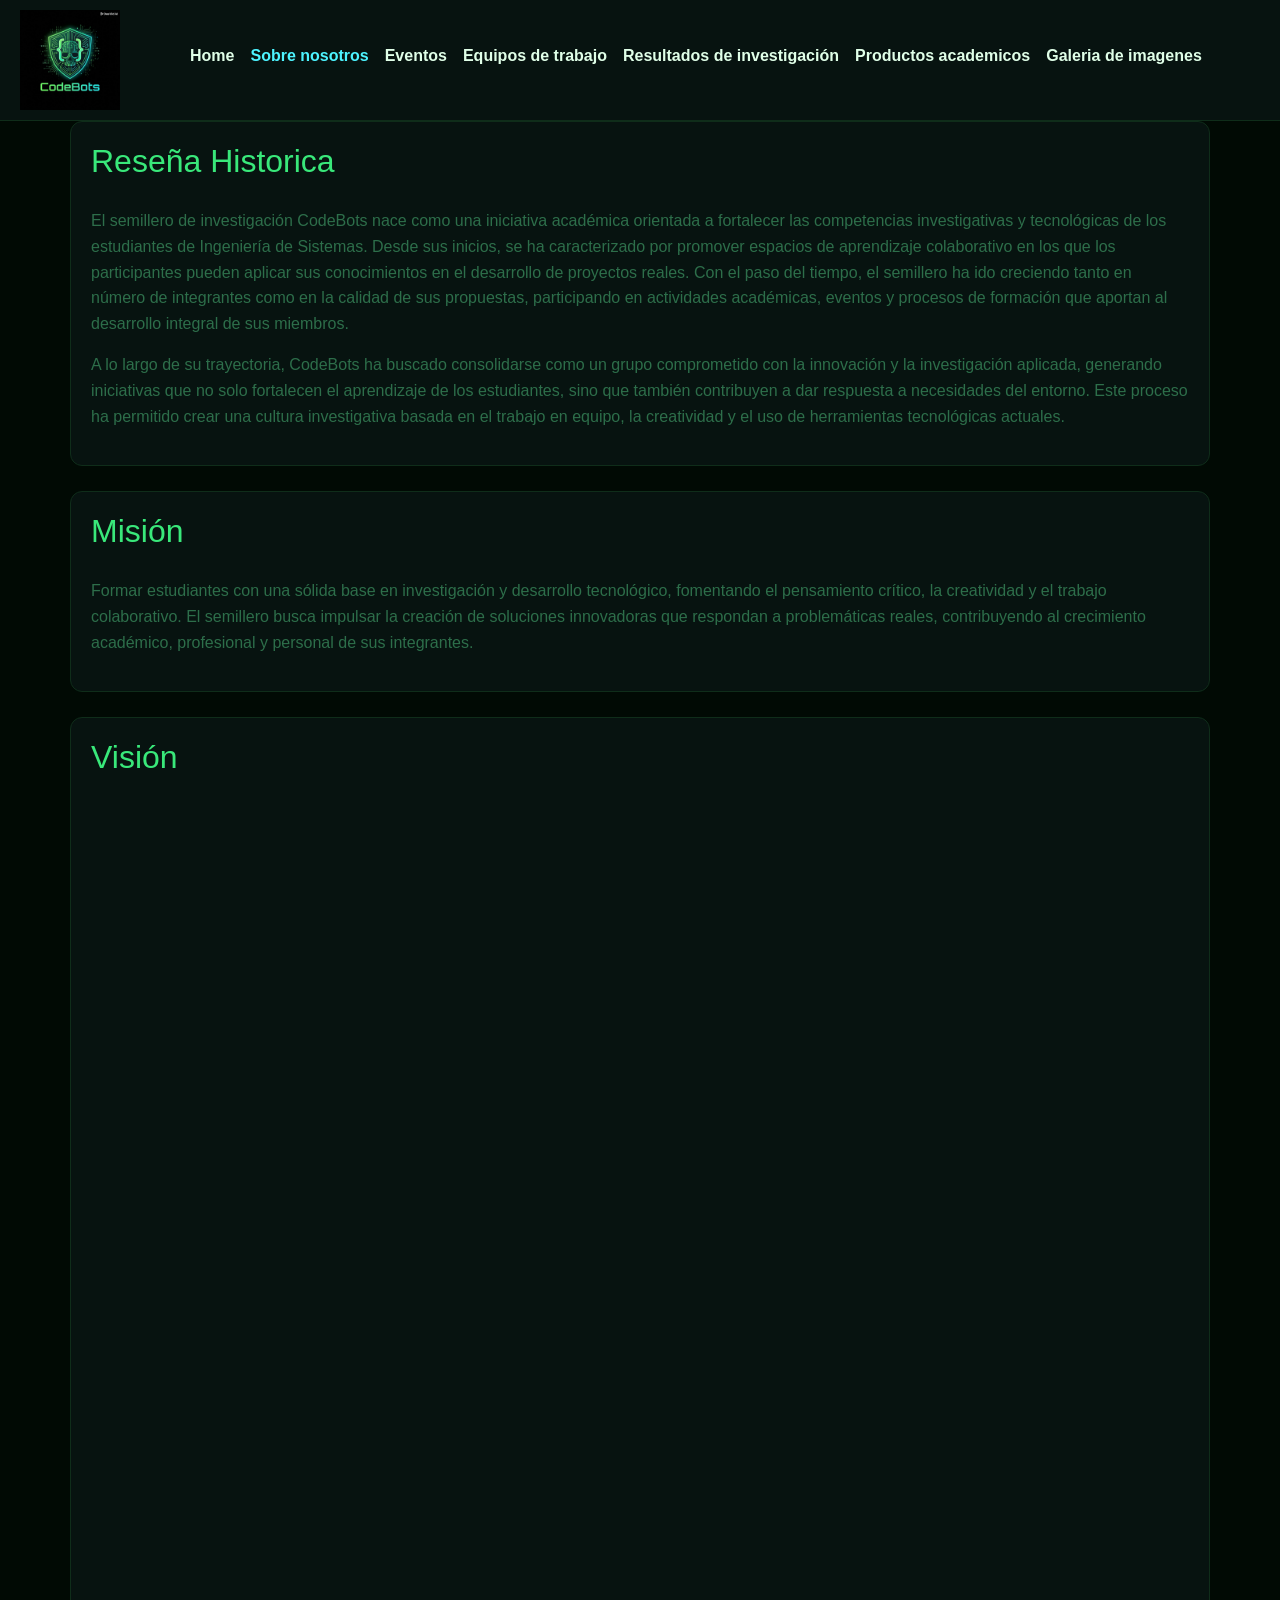
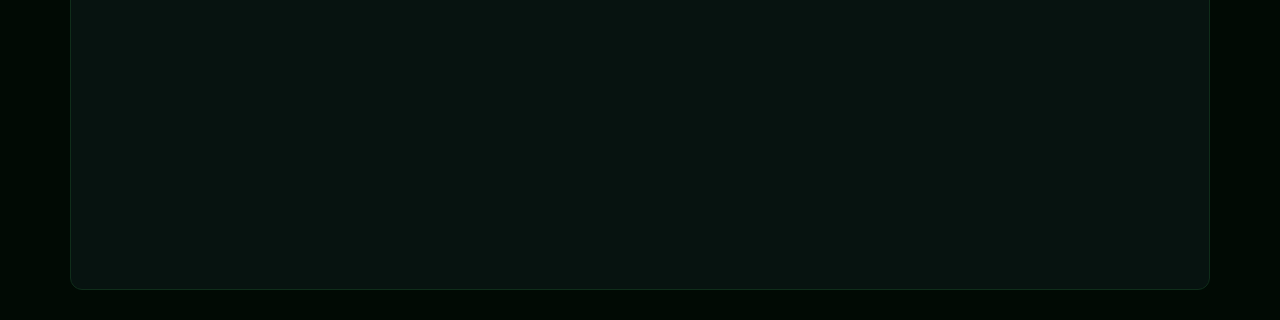
<file: html/sobre.html>
<!DOCTYPE html>
<html lang="es">

<head>
    <meta charset="UTF-8">
    <meta name="viewport" content="width=device-width, initial-scale=1.0">
    <title>Document</title>
    <link rel="stylesheet" href="../css/bootstrap.css">
    <link href="https://unpkg.com/aos@next/dist/aos.css" rel="stylesheet">
    <link rel="stylesheet" href="../css/sobre.css">
    <link rel="stylesheet" href="../css/navbar.css">
    <link rel="stylesheet" href="../css/animate.css">
</head>

<body>
    <header class="fixed-top">

        <img class="logo" src="../img/logo.jpg" alt="">


        <nav class="navbar navbar-expand-lg bg-body-tertiary">

            <div class="container-fluid">
                <button class="navbar-toggler" type="button" data-bs-toggle="collapse"
                    data-bs-target="#navbarSupportedContent" aria-controls="navbarSupportedContent"
                    aria-expanded="false" aria-label="Toggle navigation">
                    <span class="navbar-toggler-icon"></span>
                </button>
                <div class="collapse navbar-collapse" id="navbarSupportedContent">
                    <ul class="navbar-nav me-auto mb-2 mb-lg-0">
                        <li class="nav-item">
                            <a class="nav-link" aria-current="page" href="../index.html">Home</a>
                        </li>

                        <li class="nav-item">
                            <a class="nav-link active" href="./sobre.html">Sobre nosotros</a>
                        </li>
                        <li class="nav-item">
                            <a class="nav-link" href="./eventos.html">Eventos</a>
                        </li>
                        <li class="nav-item">
                            <a class="nav-link" href="./equipos.html">Equipos de trabajo</a>
                        </li>
                        <li class="nav-item">
                            <a class="nav-link" href="./resultados.html">Resultados de investigación</a>
                        </li>
                        <li class="nav-item">
                            <a class="nav-link" href="./productos.html">Productos academicos</a>
                        </li>
                        <li class="nav-item">
                            <a class="nav-link" href="./imagenes.html">Galeria de imagenes</a>
                        </li>
                    </ul>
                </div>
            </div>
        </nav>
    </header>
    <section id="Reseña" class="animate__animated animate__backInDown">
        <h2>Reseña Historica</h2>
        <article data-aos="zoom-in">
            <p>El semillero de investigación CodeBots nace como una iniciativa académica orientada a fortalecer
                las competencias investigativas y tecnológicas de los estudiantes de Ingeniería de Sistemas.
                Desde sus inicios, se ha caracterizado por promover espacios de aprendizaje colaborativo en los
                que los participantes pueden aplicar sus conocimientos en el desarrollo de proyectos reales.
                Con el paso del tiempo, el semillero ha ido creciendo tanto en número de integrantes como en la
                calidad de sus propuestas, participando en actividades académicas, eventos y procesos de formación
                que aportan al desarrollo integral de sus miembros.</p>
            <p>
                A lo largo de su trayectoria, CodeBots ha buscado consolidarse como un grupo comprometido con la
                innovación y la investigación aplicada, generando iniciativas que no solo fortalecen el aprendizaje
                de los estudiantes, sino que también contribuyen a dar respuesta a necesidades del entorno. Este
                proceso ha permitido crear una cultura investigativa basada en el trabajo en equipo, la creatividad
                y el uso de herramientas tecnológicas actuales.
            </p>
        </article>
    </section>
    <section id="Mision" class="animate__animated animate__backInUp" >
        <h2>Misión</h2>
        <article data-aos="zoom-in">
            <p> Formar estudiantes con una sólida base en investigación y desarrollo tecnológico, fomentando
                el pensamiento crítico, la creatividad y el trabajo colaborativo. El semillero busca impulsar
                la creación de soluciones innovadoras que respondan a problemáticas reales, contribuyendo al
                crecimiento académico, profesional y personal de sus integrantes.
            </p>

    </section>
    <section id="Vision" class="animate__animated animate__backInLeft">
        <h2>Visión</h2>
        <article data-aos="zoom-in">
            <p> Ser un semillero de investigación reconocido a nivel institucional y regional por su capacidad
                de generar proyectos innovadores y de alto impacto. Se proyecta como un espacio líder en la
                formación de estudiantes investigadores, comprometidos con el desarrollo tecnológico y la
                transformación digital de la sociedad.
            </p>

            <section id="objetivos" data-aos="zoom-in">
                <h2>Objetivos</h2>
                <ul>
                    <li>Fomentar el interés por la investigación científica y tecnológica en los estudiantes.</li>
                    <li>Desarrollar proyectos innovadores que aporten soluciones a problemáticas del entorno.</li>
                    <li>Fortalecer habilidades en trabajo en equipo, comunicación y pensamiento crítico.</li>
                    <li>Promover el uso de herramientas tecnológicas actuales en el desarrollo de proyectos.</li>
                    <li>Incentivar la participación en eventos académicos, científicos y tecnológicos.</li>
                </ul>
            </section>
            <section id="Lineas" data-aos="zoom-in">
                <article>
                    <h2>Líneas de investigación</h2>
                    <ul>
                        <li>Desarrollo web y aplicaciones móviles.</li>
                        <li>Inteligencia artificial y análisis de datos.</li>
                        <li>Software educativo y tecnologías aplicadas al aprendizaje.</li>
                        <li>Innovación tecnológica y transformación digital.</li>
                        <li>Desarrollo de soluciones orientadas a la comunidad.</li>
                    </ul>
                </article>
            </section>
            <footer data-aos="zoom-in">
                <div class="mb-3">
                    <label for="exampleFormControlInput1" class="form-label">Ingrese su nombre</label>
                    <input type="text" class="form-control" id="exampleFormControlInput1" placeholder="John Doe">
                </div>
                <div class="mb-3">
                    <label for="exampleFormControlInput1" class="form-label">Ingrese su email</label>
                    <input type="email" class="form-control" id="exampleFormControlInput1"
                        placeholder="name@example.com">
                </div>
                <div class="mb-3">
                    <label for="exampleFormControlTextarea1" class="form-label">Escribenos</label>
                    <textarea class="form-control" id="exampleFormControlTextarea1" rows="3"></textarea>
                    <button class="btn-enviar">Enviar</button>
                </div>
                <p>Universidad@udla.edu.co
                    <br> Carrera 7 # 40-62, Bogotá, Colombia
                </p>
            </footer>
            <script>
                function ajustarPadding() {
                    const header = document.querySelector("header");
                    const altura = header.offsetHeight;
                    document.body.style.paddingTop = altura + "px";
                }

                window.addEventListener("load", ajustarPadding);
                window.addEventListener("resize", ajustarPadding);
            </script>
            <script src="https://unpkg.com/aos@next/dist/aos.js"></script>
            <script>
                AOS.init({
                    once: false,
                    mirror: true
                });

            </script>
            <script src="../js/bootstrap.js"></script>
</body>

</html>
</file>
<file: css/styles.css>
* {
    margin: 0;
    padding: 0;
    box-sizing: border-box;
}


body {
    background-color: #010A04;
    color: #E0FFE8;
    font-family: Arial, sans-serif;
    grid-template-areas:
        "header"
        "hero"
        "imagen"
        "texto"
        "footer";

}




#texto1 {
    display: grid;
    place-items: center;
    text-align: center;
    height: 40vh;

    background: linear-gradient(135deg, #071310, #010A04);
    border-bottom: 1px solid #0F2D1A;
}

#texto1 h1 {
    color: #39E87A;
    font-size: 2.5rem;
}

#texto1 p {
    color: #4DF4FF;
    font-size: 1.2rem;
}

body > img,
body > p {
    width: 100%;
}


body {
    display: grid;
    grid-template-areas:
        "hero"
        "imagen"
        "texto"
        "footer";
}


#texto1 {
    grid-area: hero;
}

img {
    grid-area: imagen;
}

body > p {
    grid-area: texto;
}

footer {
    grid-area: footer;
}


img {
    height: 300px;
    object-fit: cover;
    filter: brightness(0.8);
}


body > p {
    display: flex;
    justify-content: center;
    align-items: center;
    text-align: center;

    max-width: 900px;
    margin: auto;
    padding: 25px;

    color: #2D6E4A;
}


footer {
    background-color: #071310;
    border-top: 1px solid #0F2D1A;
    padding: 30px;

    display: flex;
    flex-direction: column;
    gap: 15px;
}


footer input,
footer textarea {
    background-color: #010A04;
    border: 1px solid #0F2D1A;
    color: #E0FFE8;
}


footer input:focus,
footer textarea:focus {
    border-color: #39E87A;
}


footer label {
    color: #39E87A;
}


.btn-enviar {
    background-color: rgb(0, 51, 255);
    color: white;
    padding: 10px;
    display: block;
}

@media (min-width: 768px) and ( max-width: 1023px) {

  
    body {
        grid-template-areas:
            "hero hero"
            "imagen texto"
            "footer footer";
        grid-template-columns: 1fr 1fr;
    }

    img {
        height: 100%;
    }

    body > p {
        align-items: center;
        font-size: 1.1rem;
    }


    footer {
        display: grid;
        grid-template-columns: 1fr 1fr;
    }
}
@media (min-width: 1024px) {

    body {
        grid-template-areas:
            "header header"
            "hero hero"
            "imagen texto"
            "footer footer";
        grid-template-columns: 1fr 1fr;
    }

  
    #texto1 {
        height: 50vh;
    }

    #texto1 h1 {
        font-size: 3rem;
    }

    #texto1 p {
        font-size: 1.4rem;
    }

  
    img {
        height: 100%;
    }


    body > p {
        align-items: center;
        font-size: 1.2rem;
        padding: 40px;
    }

    footer {
        display: grid;
        grid-template-columns: 1fr 1fr;
        gap: 20px;
    }
}
</file>
<file: css/navbar.css>
body {
    header {
        background-color: #071310;
        display: flex;
        flex-direction: row;
        align-items: center;
        border-bottom: 1px solid #0F2D1A;
        gap: 20px;
        padding: 10px 20px;

        .logo {
            height: 100px;
            width: auto;
        }

        .navbar {
            background-color: #071310 !important;
            display: flex;
            justify-content: space-between;
            align-items: center;
            padding: 15px 30px;
            background: transparent !important;

            .container-fluid {

                .nav-link {
                    color: #E0FFE8;
                    font-weight: bold;

                    &:hover {
                        color: #4DF4FF;
                    }

                    &.active {
                        color: #4DF4FF !important;
                        font-weight: bold;
                    }
                }
            }
        }
    }
}
</file>
<file: css/equipos.css>
* {
    margin: 0;
    padding: 0;
    box-sizing: border-box;
}

body {
    background-color: #010A04;
    color: #E0FFE8;
    font-family: Arial, sans-serif;
}

h2 {
    color: #39E87A;
    text-align: center;
    flex-direction: column;

}

#equipos {
    display: flex;
    flex-direction: column;
    gap: 30px;
    padding: 20px;
}

#equipos h2 {
    color: #39E87A;
    text-align: center;
}



.equipo {
    background-color: #071310;
    border: 1px solid #0F2D1A;
    border-radius: 15px;
    padding: 20px;

    display: flex;
    flex-direction: column;
    gap: 15px;
}


.equipo h3 {
    color: #4DF4FF;
}

.equipo h4 {
    color: #39E87A;
}

.equipo p {
    color: #2D6E4A;
}

.equipo ul {
    padding-left: 20px;
}

.equipo li {
    margin-bottom: 5px;
}


.equipo:hover {
    transform: scale(1.02);
    transition: 0.3s;
}
.btn-enviar {
    background-color: rgb(0, 51, 255);
    color: white;
    padding: 10px;
    display: block;
}



@media (min-width: 768px) and (max-width: 1023px) {

    .equipo {
        display: flex;
        align-items: stretch;
        gap: 20px;
    }

    .carousel {
        width: 40%; 
    }


    .equipo article {
        width: 50%;
        display: flex;
        flex-direction: column;
        justify-content: center;
        gap: 10px;
    }
    .carousel-item {
    img{
        width: 200px !important;
        height: 400px;
        object-position: center;
        
    }
    }
}



@media (min-width: 1024px) {

    .equipo {
        display: flex;
        flex-direction: column; 
        align-items: stretch;
        gap: 25px;
    }

    .carousel {
        width: 45%;
    }

    .carousel-item {
    img{
        width: 100%;
        height: 400px;
        object-position: top;
        
    }
    }
    

    .equipo article {
        width: 55%;
        display: flex;
        flex-direction: column;
        justify-content: center;
        gap: 12px;
    }
    }
</file>
<file: css/eventos.css>
* {
    margin: 0;
    padding: 0;
    box-sizing: border-box;
}


body {
    background-color: #010A04;
    color: #E0FFE8;
    font-family: Arial, sans-serif;
}



#eventos {
    padding: 20px;
    display: flex;
    flex-direction: column;
    gap: 20px;
}


h2 {
    color: #39E87A;
}

h3 {
    color: #4DF4FF;
}

.contenedor-eventos {
    display: grid;
    gap: 20px;
}

.card {
    background-color: #071310;
    border: 1px solid #0F2D1A;
    border-radius: 10px;
    overflow: hidden;

    display: flex;
    flex-direction: column;
}


.card img {
    width: 100%;
    height: 200px;
    object-fit: cover;
}


.card-body {
    padding: 15px;
}


.card p {
    color: #2D6E4A;
}


.card:hover {
    transform: scale(1.02);
    transition: 0.3s;
}
.btn-enviar {
    background-color: rgb(0, 51, 255);
    color: white;
    padding: 10px;
    display: block;
}


@media (min-width: 768px) and (max-width: 1023px) {

    .contenedor-eventos {
        display: grid;
        grid-template-columns: 1fr 1fr;
        gap: 20px;
        padding: 20px;
    }

    .contenedor-eventos .card {
        display: flex;
        flex-direction: column;

        background-color: #071310;
        border: 1px solid #0F2D1A;
        border-radius: 10px;
        overflow: hidden;
    }

    .contenedor-eventos img {
        width: 100%;
        height: 180px;
        object-fit: cover;
    }

    .card-body {
        display: flex;
        flex-direction: column;
        gap: 10px;
        padding: 15px;
    }

  
    .contenedor-eventos .card:first-child {
        grid-column: span 2;
    }
}



@media (min-width: 1024px) {

    .contenedor-eventos {
        display: grid;
        grid-template-columns: repeat(3, 1fr);
        gap: 25px;
        max-width: 1200px;
        margin: auto;
     
    }

    .contenedor-eventos .card {
        display: flex;
        flex-direction: column;

        background-color: #071310;
        border: 1px solid #0F2D1A;
        border-radius: 12px;
        overflow: hidden;

        transition: 0.3s;
    }


.contenedor-eventos .card {
    height: 100%;
    min-height: 400px; 
    width: 400px;
    margin: auto;
}


.contenedor-eventos img {
    height: 250px; 
    object-fit: cover;
}

.card-body {
    flex: 1;
    display: flex;
    flex-direction: column;
    justify-content: space-between;
}

   
    .contenedor-eventos .card:first-child {
        grid-column: span 1;
    }
}
</file>
<file: css/productos.css>
* {
    margin: 0;
    padding: 0;
    box-sizing: border-box;
    p{margin: 0;}
}
body{
    background-color: #010A04;
    color: #E0FFE8;
    font-family: Arial, sans-serif;
}

#productos {
    padding: 20px;
    display: flex;
    flex-direction: column;
    gap: 20px;
}


h2 {
    color: #39E87A;
}

h3 {
    color: #4DF4FF;
}


.contenedor-productos {
    display: grid;
    gap: 20px;
}


.card {
    background-color: #071310;
    border: 1px solid #0F2D1A;
    border-radius: 10px;
    padding: 20px;

    display: flex;
    flex-direction: column;
    gap: 10px;
}

.card p {
    color: #2D6E4A;
}


.card:hover {
    transform: scale(1.02);
    transition: 0.3s;
}
.btn-enviar {
    background-color: rgb(0, 51, 255);
    color: white;
    padding: 10px;
    display: block;
}



@media (min-width: 768px) and (max-width: 1023px) {

    .contenedor-productos {
        display: grid;
        grid-template-columns: 1fr 1fr;
        gap: 20px;
        padding: 20px;
    }

    .contenedor-productos section {
        display: flex;
        flex-direction: column;
        gap: 10px;

        background-color: #071310;
        border: 1px solid #0F2D1A;
        border-radius: 10px;
        padding: 20px;
    }


}


@media (min-width: 1024px)  {

    .contenedor-productos {
        display: grid;
        grid-template-columns: repeat(3, 1fr);
      
        max-width: 1200px;
        margin: auto;
        padding: 30px;
    }

    .contenedor-productos section {
        display: flex;
        flex-direction: column;
        gap: 12px;

        background-color: #071310;
        border: 1px solid #0F2D1A;
        border-radius: 12px;
        padding: 25px;

        transition: 0.3s;
    }

    .contenedor-productos section:hover {
        transform: translateY(-5px);
        border-color: #39E87A;
    }
}
</file>
<file: css/resultados.css>
* {
    margin: 0;
    padding: 0;
    box-sizing: border-box;
}


body {
    background-color: #010A04;
    color: #E0FFE8;
    font-family: Arial, sans-serif;
    flex-direction: column;
     display: flex;
    justify-content: center;
    align-items: center;
    text-align: center;
    
}


#resultados {
    padding: 20px;
    display: flex;
    flex-direction: column;
    gap: 20px;
}


h2 {
    color: #39E87A;
      display: flex;
    flex-direction: column;
     display: flex;
    justify-content: center;
    align-items: center;
    text-align: center;
    
}

h3 {
    color: #4DF4FF;
}


ul {
    padding-left: 20px;
}

li {
    color: #2D6E4A;
}


.contenedor-resultados {
    display: grid;
    gap: 20px;
}


.card {
    background-color: #071310;
    border: 1px solid #0F2D1A;
    border-radius: 10px;
    padding: 20px;

    display: flex;
    flex-direction: column;
    gap: 10px;
}


.card p {
    color: #2D6E4A;
}

.card:hover {
    transform: scale(1.02);
    transition: 0.3s;
}
.btn-enviar {
    background-color: rgb(0, 51, 255);
    color: white;
    padding: 10px;
    display: block;
}


@media (min-width: 768px) and (max-width: 1023px) {

    .contenedor-resultados {
        display: grid;
        grid-template-columns: 1fr 1fr;
        gap: 20px;
        padding: 20px;
    }

    .contenedor-resultados article {
        display: flex;
        flex-direction: column;
        gap: 10px;

        background-color: #071310;
        border: 1px solid #0F2D1A;
        border-radius: 10px;
        padding: 20px;
    }

}


@media (min-width: 1024px) {

    .contenedor-resultados {
        display: grid;
        grid-template-columns: repeat(3, 1fr);
        gap: 25px;
        max-width: 1200px;
        margin: auto;
        padding: 30px;
    }

    .contenedor-resultados article {
        display: flex;
        flex-direction: column;
        gap: 12px;

        background-color: #071310;
        border: 1px solid #0F2D1A;
        border-radius: 12px;
        padding: 25px;

        transition: 0.3s;
    }

   
    .contenedor-resultados article:hover {
        transform: translateY(-5px);
        border-color: #39E87A;
    }



}
</file>
<file: css/sobre.css>
* {
    margin: 0;
    padding: 0;
    box-sizing: border-box;
}


body {
    background-color: #010A04;
    color: #E0FFE8;
    font-family: Arial, sans-serif;
    
       
}


body > section {
    display: grid;
    gap: 20px;
    padding: 20px;

}

section {
    background-color: #071310;
    border: 1px solid #0F2D1A;
   
    border-radius: 10px;

    display: flex;
    flex-direction: column;
    gap: 10px;
}


h2 {
    color: #39E87A;
}


p {
    color: #2D6E4A;
    line-height: 1.6;
}


ul {
    padding-left: 20px;
}

li {
    margin-bottom: 8px;
    color: #2D6E4A;
}
.btn-enviar {
    background-color: rgb(0, 51, 255);
    color: white;
    padding: 10px;
    display: block;
}


@media (min-width: 768px) and (max-width: 1023px) {

    body {
        display: grid;
        grid-template-columns: 1fr 1fr;
        gap: 20px;
        padding: 20px;
    }

    #Reseña {
        grid-column: span 2;
    }

  
    section {
        display: flex;
        flex-direction: column;
        justify-content: center;

        background-color: #071310;
        border: 1px solid #0F2D1A;
        border-radius: 10px;
        padding: 20px;
    }
}


@media (min-width: 1024px) {

    body {
        display: grid;
        grid-template-columns: repeat(1, 3fr);
        gap: 25px;
        max-width: 1200px;
        margin: auto;
        padding: 30px;
    }


    

    section {
        display: flex;
        flex-direction: column;
        justify-content: space-between;

        background-color: #071310;
        border: 1px solid #0F2D1A;
        border-radius: 12px;
        padding: 25px;

        transition: 0.3s;
    }

    section:hover {
        transform: translateY(-5px);
        border-color: #39E87A;
    }
}
</file>
